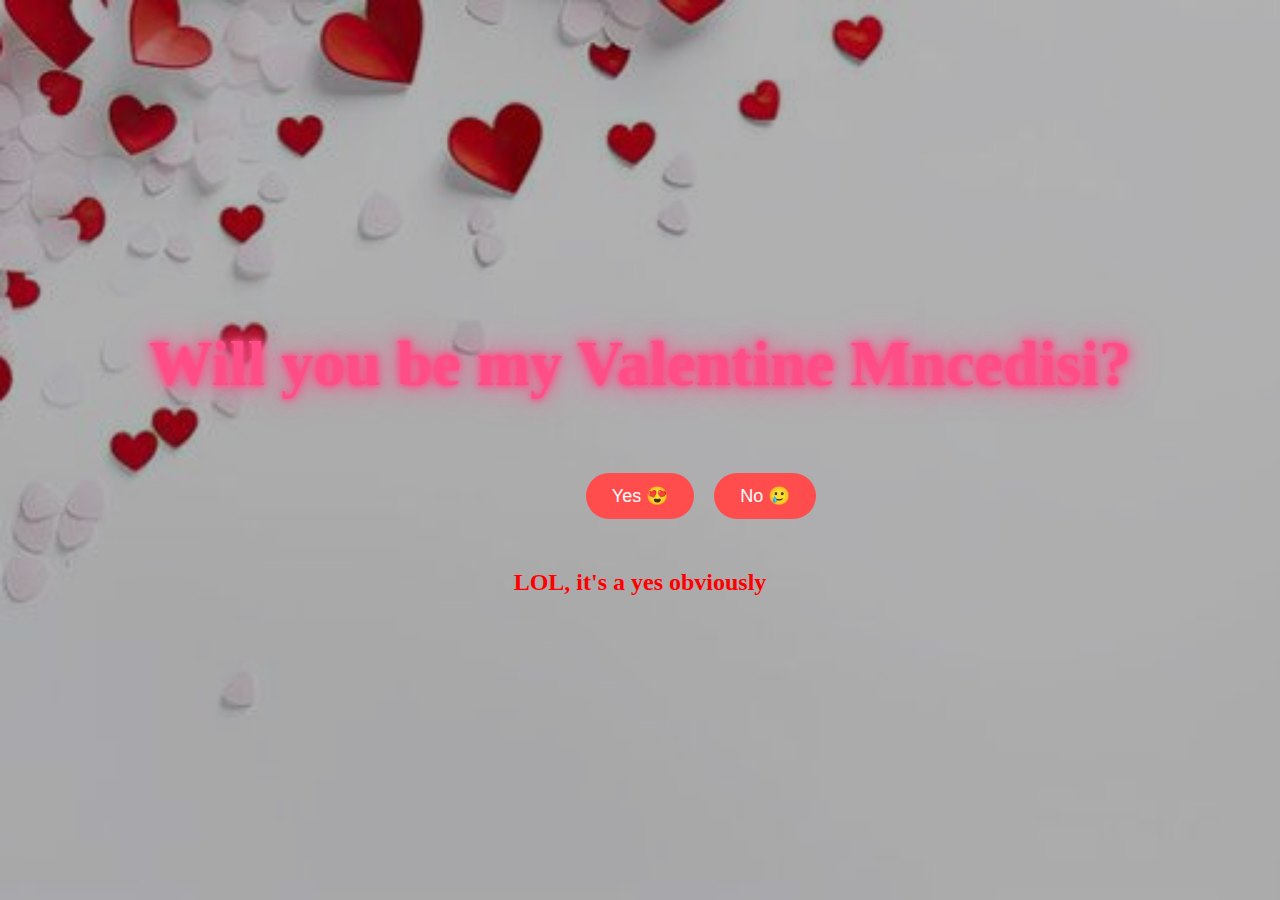
<file: index.html>
<!DOCTYPE html>
<html>  
<head>
    <meta charset="UTF-8">
    <meta name ="viewport" content="width=device-width, initial-scale=1.0">
    <title>Valentine's Day Proposal</title>
    <link rel="stylesheet" href="style.css">
<style>
  body {
  margin: 0;
  height: 100vh;
  background: url(heart.jpeg);
  background-size: cover;
  background-position: center;
  background-repeat: no-repeat;
  ;
  overflow: hidden;
}

.hearts {
  position: fixed;
  width: 100%;
  height: 100%;
  pointer-events: none;
}

.heart {
  position: absolute;
  bottom: -30px;
  font-size: 24px;
  animation: floatUp linear forwards;
}

@keyframes floatUp {
  from {
    transform: translateY(0);
    opacity: 1;
  }
  to {
    transform: translateY(-120vh);
    opacity: 0;
  }
}
</style>
</head>
<body>
    <div class="hearts"></div>
    <script>
    const heartsContainer = document.querySelector(".hearts");

function createHeart() {
  const heart = document.createElement("div");
  heart.classList.add("heart");
  heart.innerHTML = "❤️";
  heart.style.left = Math.random() * 100 + "vw";
  heart.style.fontSize = Math.random() * 20 + 16 + "px";
  heart.style.animationDuration = Math.random() * 3 + 4 + "s";

  heartsContainer.appendChild(heart);

  setTimeout(() => {
    heart.remove();
  }, 7000);
}

setInterval(createHeart, 300);
</script
    <div class="background"></div>

    <div class="content">
    <h1><b>Will you be my Valentine Mncedisi?</b></h1>
    <h2><button id="yesBtn" onclick="window.location.href='yes.html'">Yes 😍</button>
    <button id="noBtn" onclick="window.location.href='no.html'">No 🥲</button></h2>
    <h2>LOL, it's a yes obviously</h2>
    </div>
      <script>
  const noBtn = document.getElementById("noBtn");
  let runCount = 0;
  const maxRuns = 5;

  function moveNoButton() {
    if (runCount >= maxRuns) return;

    runCount++;

    const x = Math.random() * (window.innerWidth - noBtn.offsetWidth);
    const y = Math.random() * (window.innerHeight - noBtn.offsetHeight);

    noBtn.style.left = `${x}px`;
    noBtn.style.top = `${y}px`;

    if (runCount === maxRuns) {
      noBtn.textContent = "You don’t give up easily, do you?😅";
    }
  }

  // Desktop hover
  noBtn.addEventListener("mouseenter", moveNoButton);

  // Mobile touch
  noBtn.addEventListener("touchstart", (e) => {
    if (runCount < maxRuns) {
      e.preventDefault();
      moveNoButton();
    }
  });
  noBtn.addEventListener("click", () => {
    if (runCount >= maxRuns) {
      window.location.href = "no.html";
    }
  });
</script>
</body>
</html>
</file>
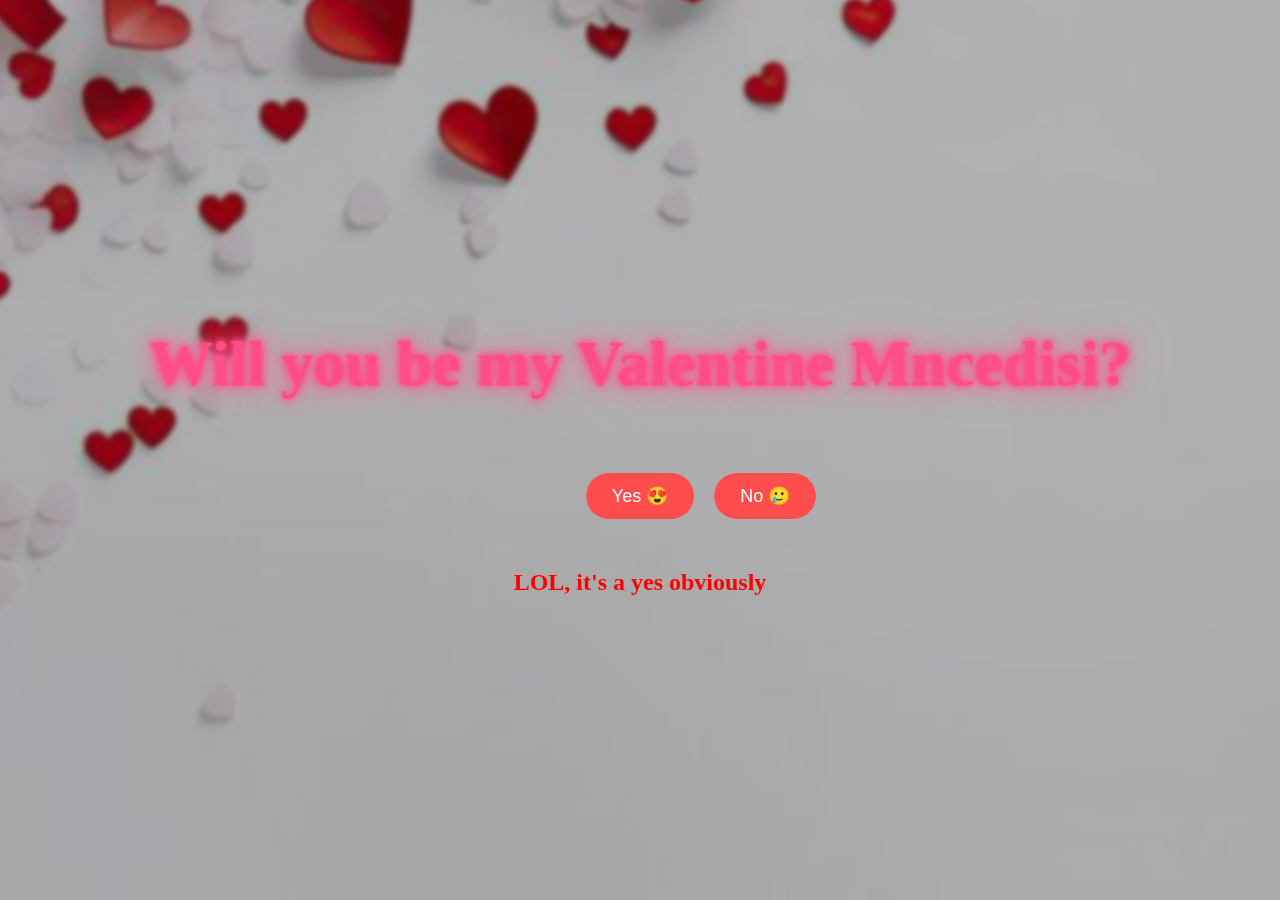
<file: index4.html>
<!DOCTYPE html>
<html>  
<head>
    <meta charset="UTF-8">
    <meta name ="viewport" content="width=device-width, initial-scale=1.0">
    <title>Valentine's Day Proposal</title>
    <link rel="stylesheet" href="style.css">
</head>
<body>
    
    <div class="background"></div>

    <div class="content">
    <h1><b>Will you be my Valentine Mncedisi?</b></h1>
    <h2><button id="yesBtn" onclick="window.location.href='yes.html'">Yes 😍</button>
    <button id="noBtn" onclick="window.location.href='no.html'">No 🥲</button></h2>
    <h2>LOL, it's a yes obviously</h2>
    </div>
      <script>
  const noBtn = document.getElementById("noBtn");
  let runCount = 0;

  noBtn.addEventListener("mouseenter", () => {
    if (runCount >= 5) return; // stops running

    runCount++;

    const x = Math.random() * (window.innerWidth - noBtn.offsetWidth);
    const y = Math.random() * (window.innerHeight - noBtn.offsetHeight);

    noBtn.style.left = `${x}px`;
    noBtn.style.top = `${y}px`;
  });
    </script>
</body>
</html>
</file>
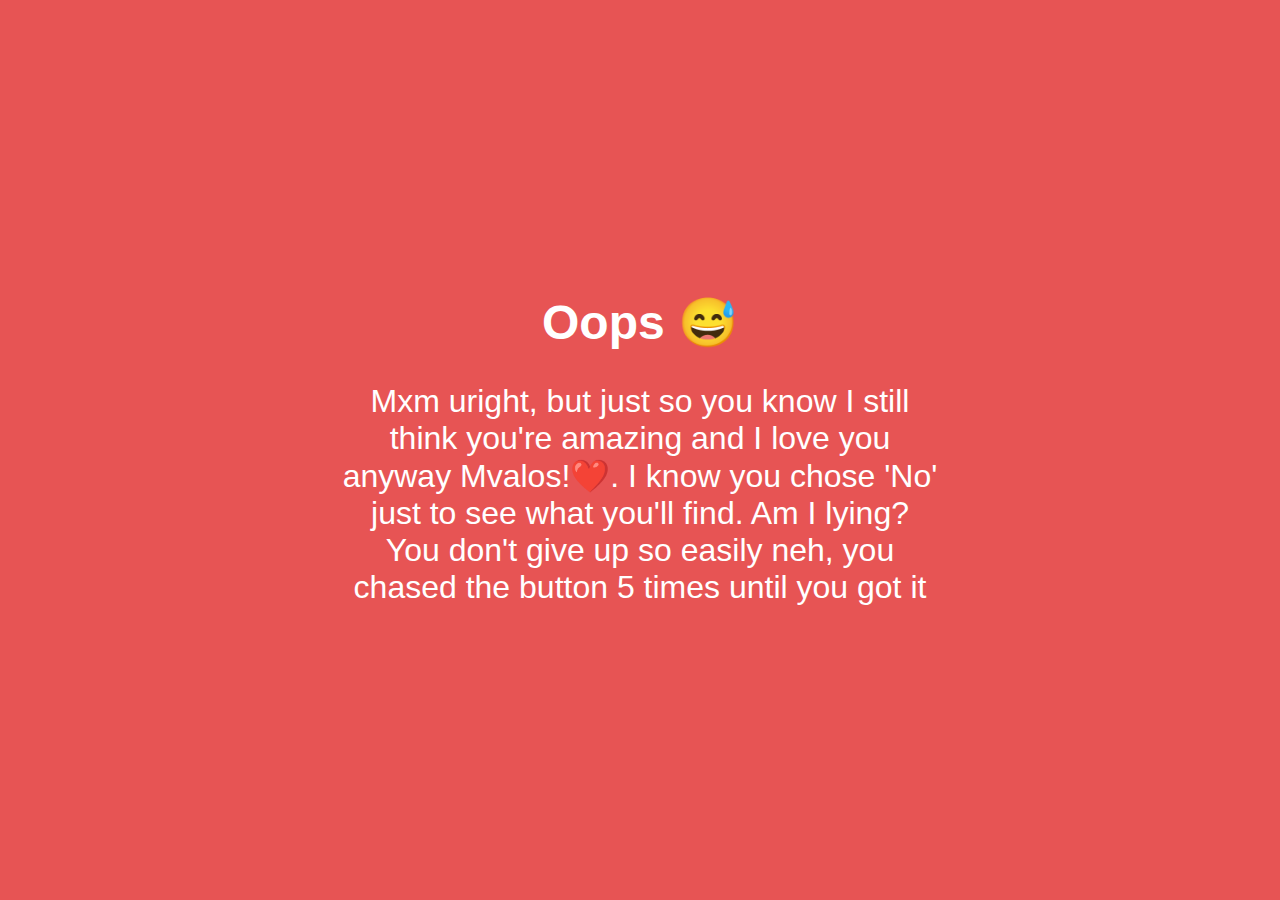
<file: no.html>
<!DOCTYPE html>
<html lang="en">
<head>
<meta charset="UTF-8">
<title>Oh No😅</title>
<style>
    body {
        margin: 0;
        height: 100vh;
        background-color: rgb(231, 84, 84);
        display: flex;
        justify-content: center;
        align-items: center;
        text-align: center;
        font-family: Arial, sans-serif;
        color: white;
    }

    h1 {
        font-size: 3rem;
        font-weight: 800;
        margin-bottom: 20px;
    }

    p {
        font-size: 2rem;
        max-width: 600px;
    }
</style>
</head>
<body>
    <div>
        <h1>Oops 😅</h1>
        <p>Mxm uright, but just so you know I still think you're amazing and I love you anyway Mvalos!❤️. I know you chose 'No' just to see what you'll find. Am I lying? You don't give up so easily neh, you chased the button 5 times until you got it</p>
    </div>
</body>

</html>
</file>
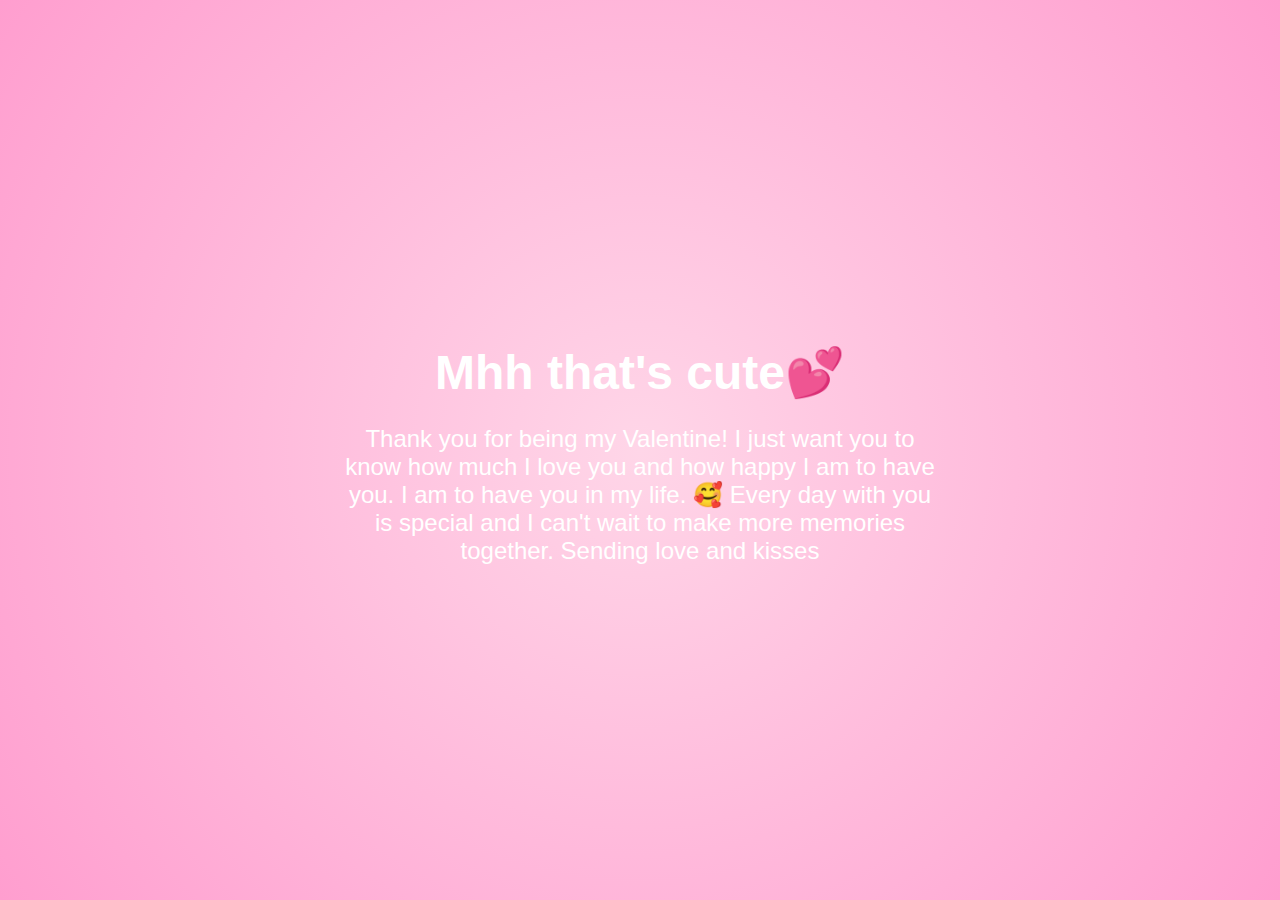
<file: yes.html>
<!DOCTYPE html>
<html lang="en">
<head>
<meta charset="UTF-8">
<title>Yes! 💖</title>
<style>
    body {
        margin: 0;
        height: 100vh;
        background-color: rgb(231, 84, 84);
        display: flex;
        justify-content: center;
        align-items: center;
        text-align: center;
        font-family: Arial, sans-serif;
        color: white;
    }

    h1 {
        font-size: 3rem;
        font-weight: 800;
        margin-bottom: 20px;
    }

    p {
        font-size: 1.5rem;
        max-width: 600px;
    }
    body {
  margin: 0;
  height: 100vh;
  background: radial-gradient(circle, #ffd6e8, #ff9ecf);
  overflow: hidden;
}

.hearts {
  position: fixed;
  width: 100%;
  height: 100%;
  pointer-events: none;
}

.heart {
  position: absolute;
  bottom: -30px;
  font-size: 24px;
  animation: floatUp linear forwards;
}

@keyframes floatUp {
  from {
    transform: translateY(0);
    opacity: 1;
  }
  to {
    transform: translateY(-120vh);
    opacity: 0;
  }
}
</style>
</head>
<body>
<div class="hearts"></div>
    <script>
    const heartsContainer = document.querySelector(".hearts");

function createHeart() {
  const heart = document.createElement("div");
  heart.classList.add("heart");
  heart.innerHTML = "💗";

  heart.style.left = Math.random() * 100 + "vw";
  heart.style.fontSize = Math.random() * 20 + 16 + "px";
  heart.style.animationDuration = Math.random() * 3 + 4 + "s";

  heartsContainer.appendChild(heart);

  setTimeout(() => {
    heart.remove();
  }, 7000);
}

setInterval(createHeart, 300);
    </script>
    <div>
        <h1>Mhh that's cute💕</h1>
        <p>Thank you for being my Valentine! I just want you to know how much I love you and how happy I am to have you. I am to have you in my life. 🥰 Every day with you is special and I can't wait to make more memories together. Sending love and kisses</p>
    </div>
    
</body>
</html>
</file>
<file: style.css>
body{
    margin: 0;
    height: 100vh;
    overflow: hidden;
}
.content {
    height: 100vh;
    display: flex;
    flex-direction: column;
    justify-content: center;
    align-items: center;
    text-align: center;
    color: red;
    background-color: rgba(0, 0, 0, 0.3);
}
@media (max-width: 600px) {
    .content h1 {
    font-weight: bold;
    font-size: 13px;
    padding: 10px 20px;
   }
}
.content h1 {
    font-size: 4rem;
    font-weight: 800;
    color: #ff4d88; /*pink */
    text-shadow:
        0 0 5px #ff4d88,
        0 0 10px #ff4d88,
        0 0 20px #ff4d88,
        0 0 40px #ff80aa;
}

.background {
    position: fixed;
    top: 0;
    left: 0;
    width: 100%;
    height: 100%;
    background-image: url("heart.jpeg");
    background-size: cover;
    background-position: center;
    filter: blur(2px);
    transform: scale(1.05);
    z-index: -1;
}
button {
    padding: 12px 26px;     
    font-size: 18px;        
    border: none;           
    border-radius: 30px; 
    cursor: pointer;         
    margin: 10px;
    background-color: #ff4d4d;  
    color: white;                
    transition: background-color 0.3s ease;
}
button:hover {
    background-color: white;
    color: #ff4d4d;;  
}
#noBtn {
  position: absolute;
  background: #ff4d4d;
  color: white;
  border: none;
  padding: 12px 26px;
  border-radius: 30px;
  font-size: 18px;
  cursor: pointer;
  transition: top 0.3s ease, left 0.3s ease;
}
</file>
